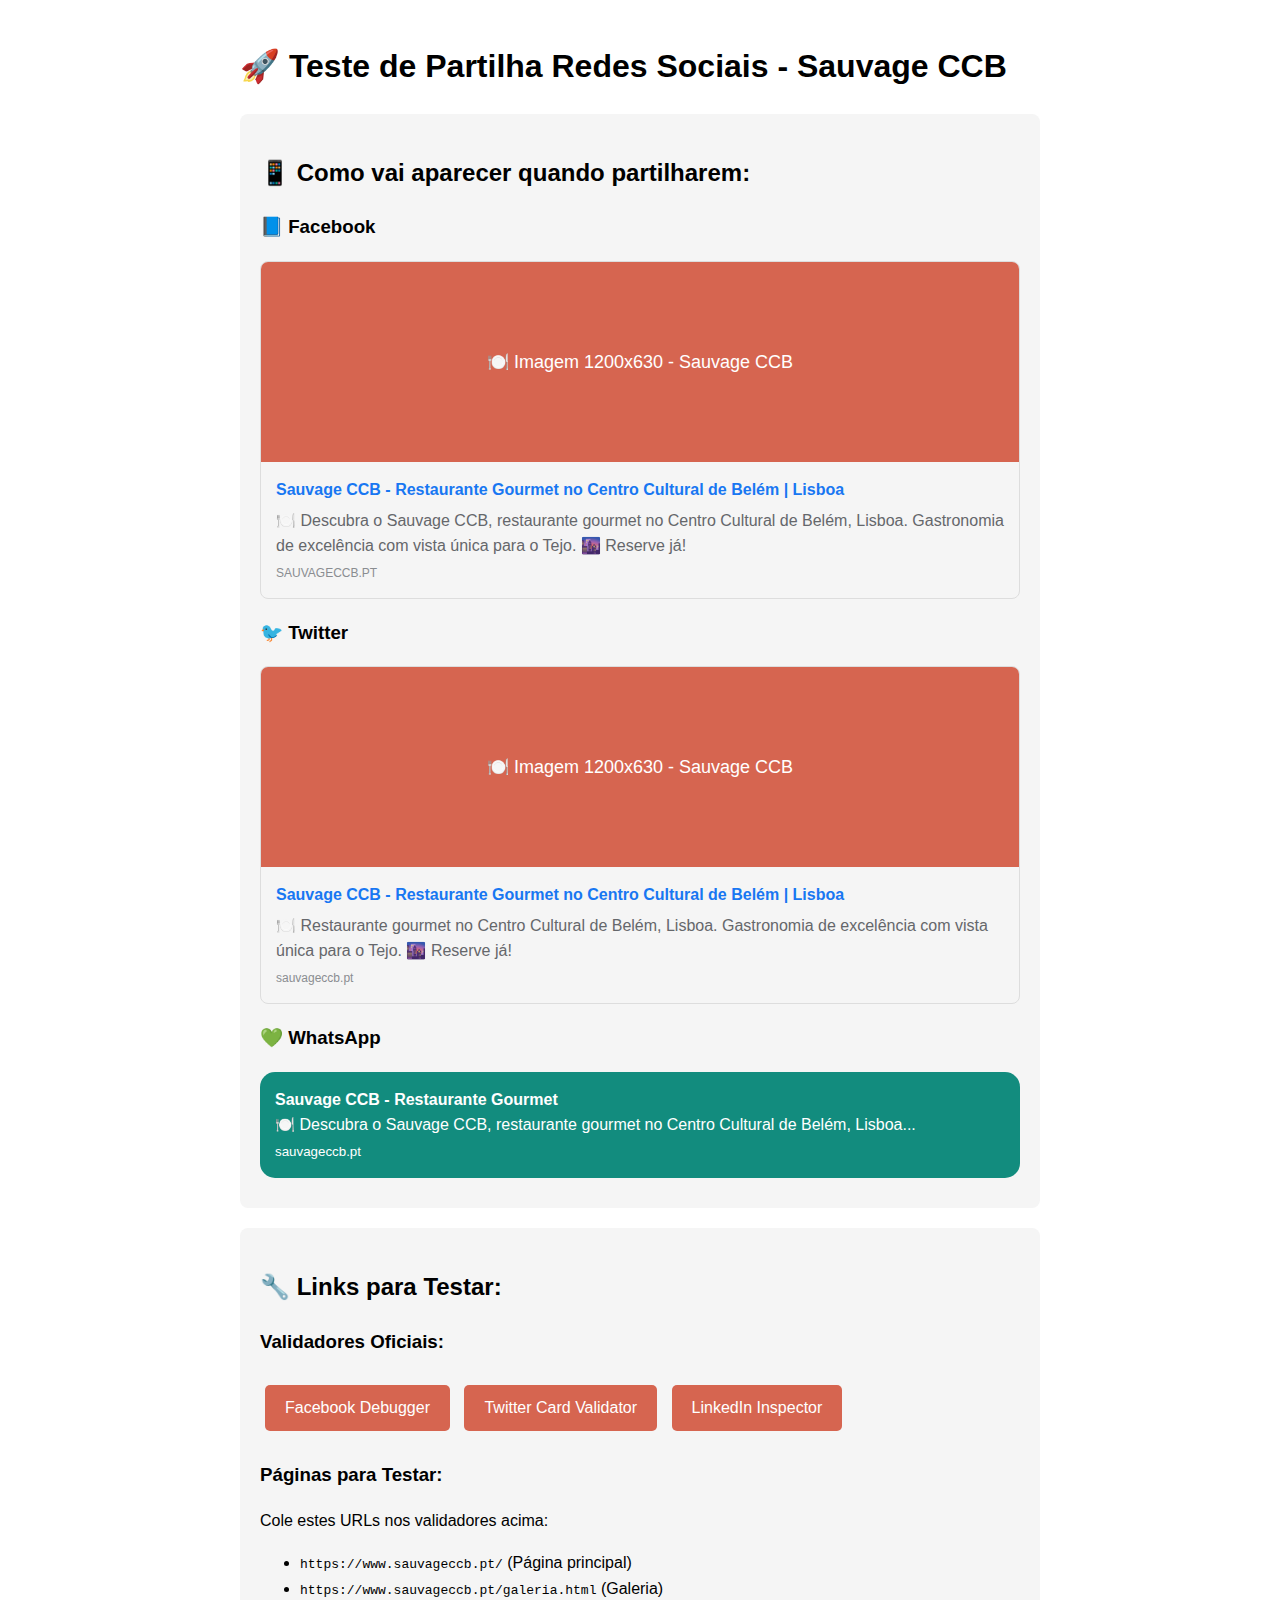
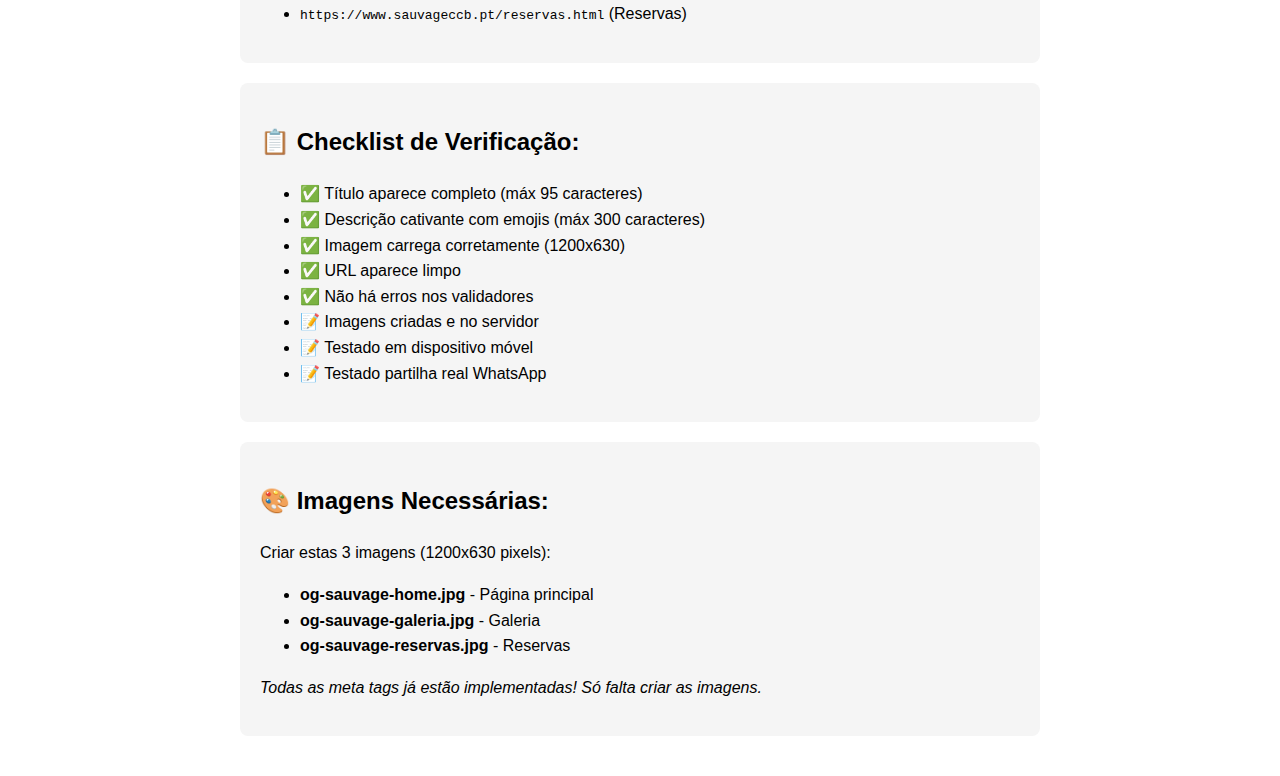
<file: social-test.html>
<!DOCTYPE html>
<html lang="pt-PT">
<head>
    <meta charset="UTF-8">
    <meta name="viewport" content="width=device-width, initial-scale=1.0">
    <title>Teste de Partilha - Sauvage CCB</title>
    <style>
        body {
            font-family: Arial, sans-serif;
            max-width: 800px;
            margin: 0 auto;
            padding: 20px;
            line-height: 1.6;
        }
        .test-section {
            background: #f5f5f5;
            padding: 20px;
            margin: 20px 0;
            border-radius: 8px;
        }
        .share-preview {
            border: 1px solid #ddd;
            border-radius: 8px;
            overflow: hidden;
            margin: 10px 0;
        }
        .preview-image {
            width: 100%;
            height: 200px;
            background: #d66550;
            color: white;
            display: flex;
            align-items: center;
            justify-content: center;
            font-size: 18px;
        }
        .preview-content {
            padding: 15px;
        }
        .preview-title {
            font-weight: bold;
            color: #1877f2;
            text-decoration: none;
        }
        .preview-description {
            color: #65676b;
            margin: 5px 0;
        }
        .preview-url {
            color: #8a8d91;
            font-size: 12px;
        }
        .test-link {
            display: inline-block;
            background: #d66550;
            color: white;
            padding: 10px 20px;
            text-decoration: none;
            border-radius: 5px;
            margin: 10px 5px;
        }
        .whatsapp-preview {
            background: #128c7e;
            color: white;
            padding: 15px;
            border-radius: 15px;
            margin: 10px 0;
        }
    </style>
</head>
<body>
    <h1>🚀 Teste de Partilha Redes Sociais - Sauvage CCB</h1>
    
    <div class="test-section">
        <h2>📱 Como vai aparecer quando partilharem:</h2>
        
        <h3>📘 Facebook</h3>
        <div class="share-preview">
            <div class="preview-image">🍽️ Imagem 1200x630 - Sauvage CCB</div>
            <div class="preview-content">
                <a href="#" class="preview-title">Sauvage CCB - Restaurante Gourmet no Centro Cultural de Belém | Lisboa</a>
                <div class="preview-description">🍽️ Descubra o Sauvage CCB, restaurante gourmet no Centro Cultural de Belém, Lisboa. Gastronomia de excelência com vista única para o Tejo. 🌆 Reserve já!</div>
                <div class="preview-url">SAUVAGECCB.PT</div>
            </div>
        </div>

        <h3>🐦 Twitter</h3>
        <div class="share-preview">
            <div class="preview-image">🍽️ Imagem 1200x630 - Sauvage CCB</div>
            <div class="preview-content">
                <a href="#" class="preview-title">Sauvage CCB - Restaurante Gourmet no Centro Cultural de Belém | Lisboa</a>
                <div class="preview-description">🍽️ Restaurante gourmet no Centro Cultural de Belém, Lisboa. Gastronomia de excelência com vista única para o Tejo. 🌆 Reserve já!</div>
                <div class="preview-url">sauvageccb.pt</div>
            </div>
        </div>

        <h3>💚 WhatsApp</h3>
        <div class="whatsapp-preview">
            <strong>Sauvage CCB - Restaurante Gourmet</strong><br>
            🍽️ Descubra o Sauvage CCB, restaurante gourmet no Centro Cultural de Belém, Lisboa...<br>
            <small>sauvageccb.pt</small>
        </div>
    </div>

    <div class="test-section">
        <h2>🔧 Links para Testar:</h2>
        
        <h3>Validadores Oficiais:</h3>
        <a href="https://developers.facebook.com/tools/debug/" target="_blank" class="test-link">
            Facebook Debugger
        </a>
        <a href="https://cards-dev.twitter.com/validator" target="_blank" class="test-link">
            Twitter Card Validator
        </a>
        <a href="https://www.linkedin.com/post-inspector/" target="_blank" class="test-link">
            LinkedIn Inspector
        </a>
        
        <h3>Páginas para Testar:</h3>
        <p>Cole estes URLs nos validadores acima:</p>
        <ul>
            <li><code>https://www.sauvageccb.pt/</code> (Página principal)</li>
            <li><code>https://www.sauvageccb.pt/galeria.html</code> (Galeria)</li>
            <li><code>https://www.sauvageccb.pt/reservas.html</code> (Reservas)</li>
        </ul>
    </div>

    <div class="test-section">
        <h2>📋 Checklist de Verificação:</h2>
        <ul>
            <li>✅ Título aparece completo (máx 95 caracteres)</li>
            <li>✅ Descrição cativante com emojis (máx 300 caracteres)</li>
            <li>✅ Imagem carrega corretamente (1200x630)</li>
            <li>✅ URL aparece limpo</li>
            <li>✅ Não há erros nos validadores</li>
            <li>📝 Imagens criadas e no servidor</li>
            <li>📝 Testado em dispositivo móvel</li>
            <li>📝 Testado partilha real WhatsApp</li>
        </ul>
    </div>

    <div class="test-section">
        <h2>🎨 Imagens Necessárias:</h2>
        <p>Criar estas 3 imagens (1200x630 pixels):</p>
        <ul>
            <li><strong>og-sauvage-home.jpg</strong> - Página principal</li>
            <li><strong>og-sauvage-galeria.jpg</strong> - Galeria</li>
            <li><strong>og-sauvage-reservas.jpg</strong> - Reservas</li>
        </ul>
        <p><em>Todas as meta tags já estão implementadas! Só falta criar as imagens.</em></p>
    </div>

    <script>
        // Simular teste de partilha
        function testShare() {
            if (navigator.share) {
                navigator.share({
                    title: 'Sauvage CCB - Restaurante Gourmet',
                    text: '🍽️ Descubra o melhor restaurante gourmet de Lisboa!',
                    url: 'https://www.sauvageccb.pt'
                });
            } else {
                alert('Partilhe manualmente: https://www.sauvageccb.pt');
            }
        }
    </script>
</body>
</html>
</file>
